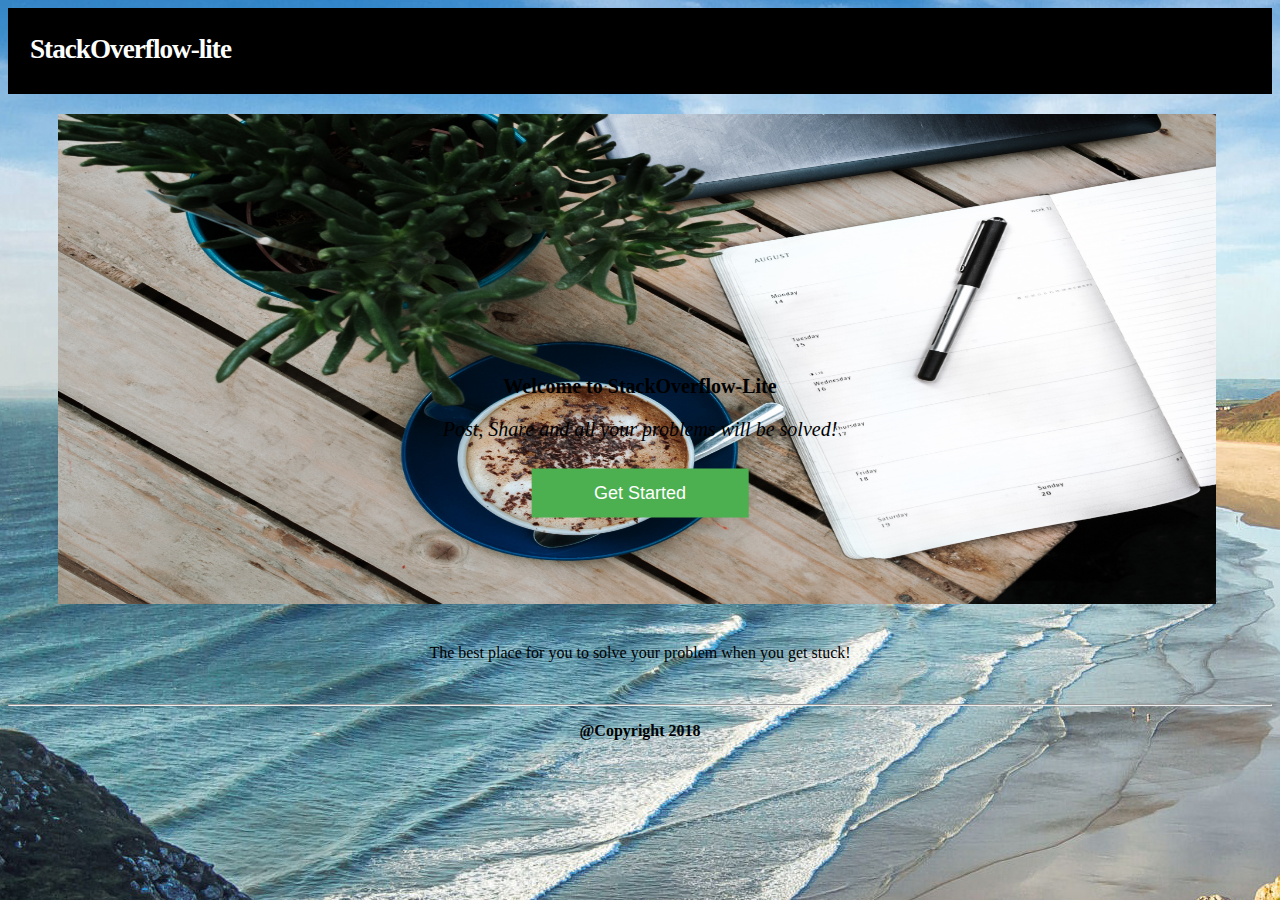
<file: index.html>
<!DOCTYPE html>
<html>
<head>
	<title>Home |StackOverflow-lite</title>
	<meta name="Viewport" content="width=device-width, initial-scale=1" charset="utf-8">
	<link rel="stylesheet" type="text/css" href="css/styles.css">
</head>
<body>

	<!-- Navbar -->
	<div class="navbar">
		<a href="index.html" id="logo">StackOverflow-lite</a>
		<div class="navbar-right">
			
		</div>
	</div>
	<!-- End Navabar -->

	<!-- Container -->
	<div class="container">
		<img src="img/book.jpg" style="width: 97%" height="490">
		<div class="centered">
			<p align="center"><b>Welcome to StackOverflow-Lite</b></p>
			<p align="center"><i>Post,  Share and all your problems will be solved!</i></p>
			<p align="center"><a href="register.html"><button>Get Started</button></a></p>			
		</div>		
	</div>
	<p align="center"></i>The best place for you to solve your problem when you get stuck!</i></p>
	<br>
	<hr>
	<!-- End Container -->
	

	<!-- Footer -->
	<div class="footer">
		<p>@Copyright 2018</p>
	</div>
	<!-- End Footer -->

</body>
</html>
</file>
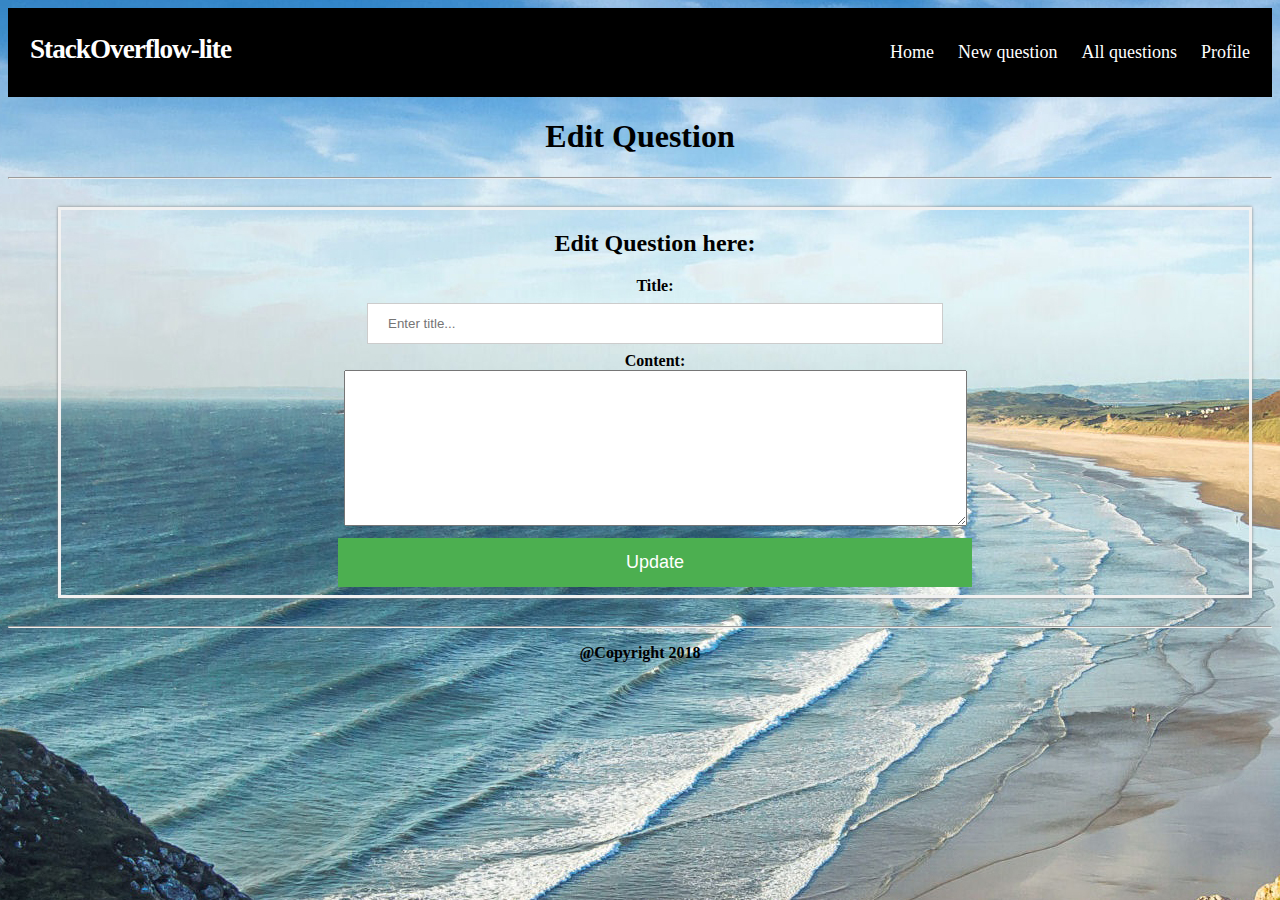
<file: editqn.html>
<!DOCTYPE html>
<html>
<head>
	<title>Edit Question |StackOverflow-lite</title>
	<meta name="Viewport" content="width=device-width, initial-scale=1" charset="utf-8">
	<link rel="stylesheet" type="text/css" href="css/styles.css">
</head>
<body>

	<!-- Navbar -->
	<div class="navbar">
		<a href="index.html" id="logo">StackOverflow-lite</a>
		<div class="navbar-right">
			<a href="index.html">Home</a>
			<a href="newquestion.html">New question</a>
			<a href="questions.html">All questions</a>
			<a href="profile.html">Profile</a>
		</div>
	</div>
	<!-- End Navabar -->
	<h1>Edit Question</h1>
	<hr>

	<!-- Container -->
	<div class="container">
		<form class="form">			
			<h2>Edit Question here:</h2>
			<label><b>Title:</b></label><br>
			<input type="text" name="text" placeholder="Enter title..."><br>
			<label><b>Content:</b></label><br>
			<textarea cols="75" rows="10"></textarea><br>
			<button type="button">Update</button>			
			
		</form>
	</div>
	
	<hr>
	<!-- End Container -->
	

	<!-- Footer -->
	<div class="footer">
		<p>@Copyright 2018</p>
	</div>
	<!-- End Footer -->

</body>
</html>
</file>
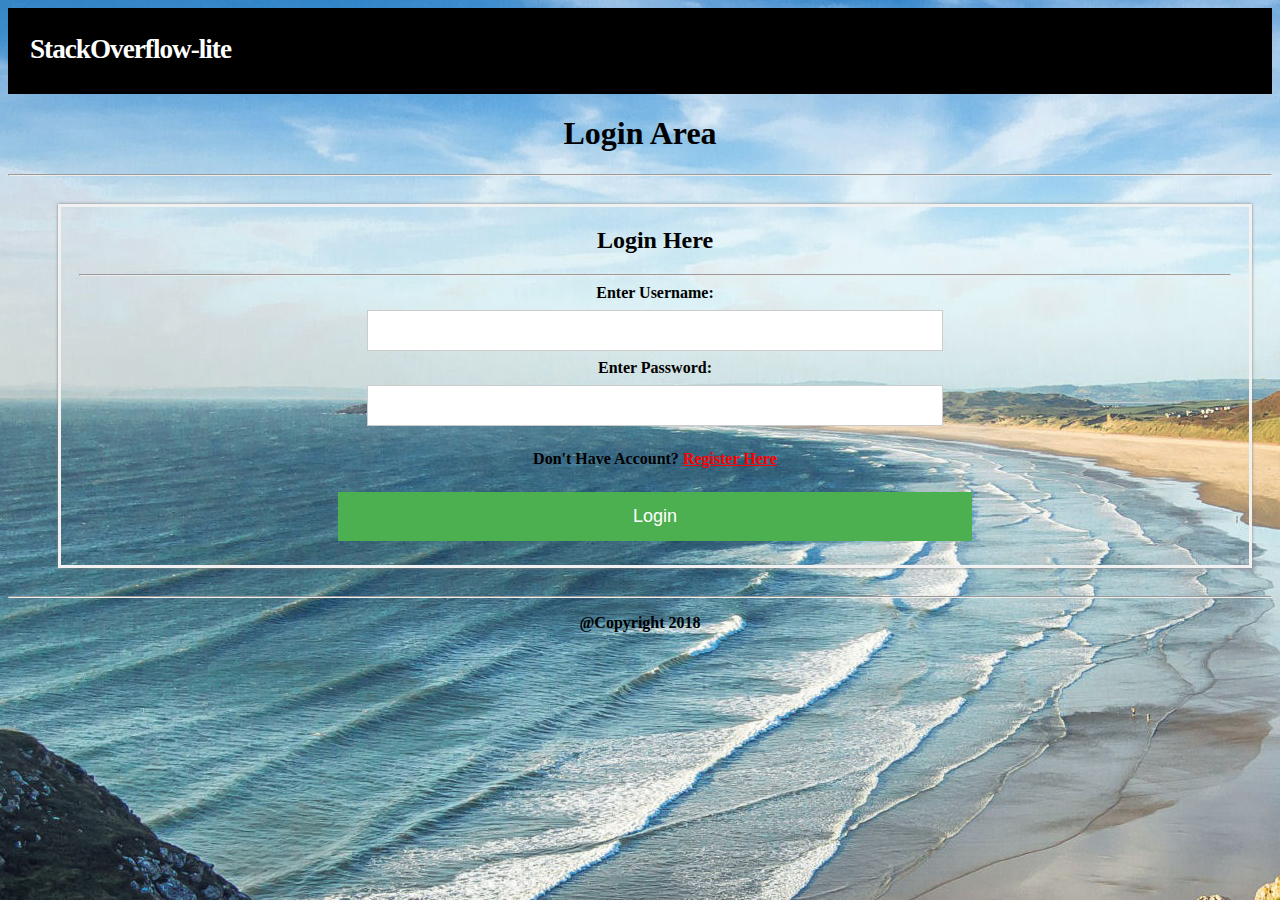
<file: login.html>
<!DOCTYPE html>
<html>
<head>
	<title>Login |StackOverflow-lite</title>
	<meta name="Viewport" content="width=device-width, initial-scale=1" charset="utf-8">
	<link rel="stylesheet" type="text/css" href="css/styles.css">
</head>
<body>

	<!-- Navbar -->
	<div class="navbar">
		<a href="index.html" id="logo">StackOverflow-lite</a>
		<div class="navbar-right">
			
		</div>
	</div>
	<!-- End Navabar -->
	<h1>Login Area</h1>
	<hr>

	<!-- Container -->
	<div class="container">
		<form class="form" action="questions.html">
			<h2>Login Here</h2><hr>
			
			<label><b>Enter Username:</b></label><br>
			<input type="text" name="username"><br>			
			<label><b>Enter Password:</b></label><br>
			<input type="password" name="password"><br>
			<p><b>Don't Have Account? <a href="register.html">Register Here</a></b></p>
			<p align="center"><a href="questions.html"><button>Login</button></a></p>	
		</form>		
	</div>
	
	<hr>
	<!-- End Container -->
	

	<!-- Footer -->
	<div class="footer">
		<p>@Copyright 2018</p>
	</div>
	<!-- End Footer -->

</body>
</html>
</file>
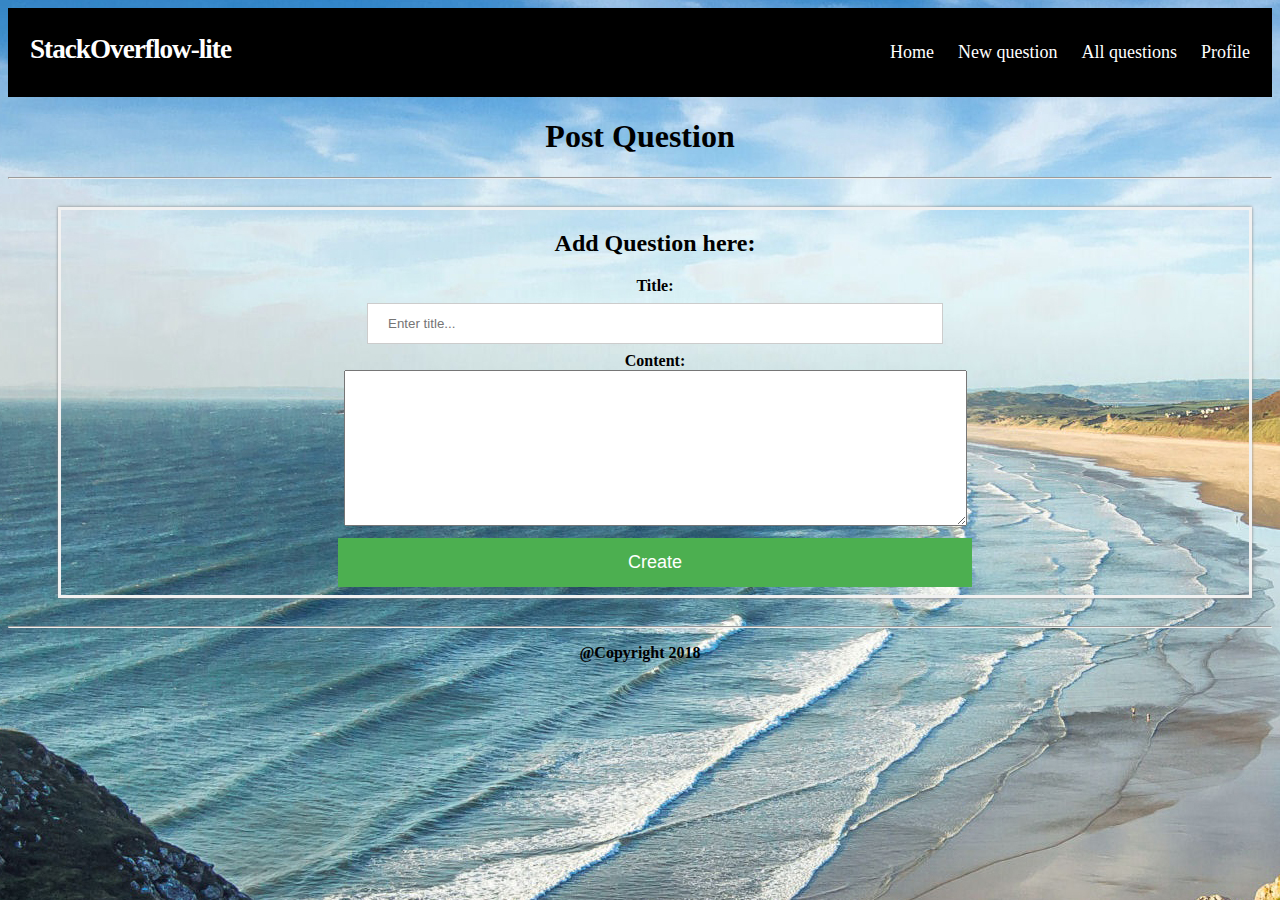
<file: newquestion.html>
<!DOCTYPE html>
<html>
<head>
	<title>Add Question |StackOverflow-lite</title>
	<meta name="Viewport" content="width=device-width, initial-scale=1" charset="utf-8">
	<link rel="stylesheet" type="text/css" href="css/styles.css">
</head>
<body>

	<!-- Navbar -->
	<div class="navbar">
		<a href="index.html" id="logo">StackOverflow-lite</a>
		<div class="navbar-right">
			<a href="index.html">Home</a>
			<a href="newquestion.html">New question</a>
			<a href="questions.html">All questions</a>
			<a href="profile.html">Profile</a>
		</div>
	</div>
	<!-- End Navabar -->
	<h1>Post Question</h1>
	<hr>

	<!-- Container -->
	<div class="container">
		<form class="form">			
			<h2>Add Question here:</h2>
			<label><b>Title:</b></label><br>
			<input type="text" name="text" placeholder="Enter title..."><br>
			<label><b>Content:</b></label><br>
			<textarea cols="75" rows="10"></textarea><br>
			<button type="button">Create</button>			
			
		</form>
	</div>
	
	<hr>
	<!-- End Container -->

	<!-- Footer -->
	<div class="footer">
		<p>@Copyright 2018</p>
	</div>
	<!-- End Footer -->

</body>
</html>
</file>
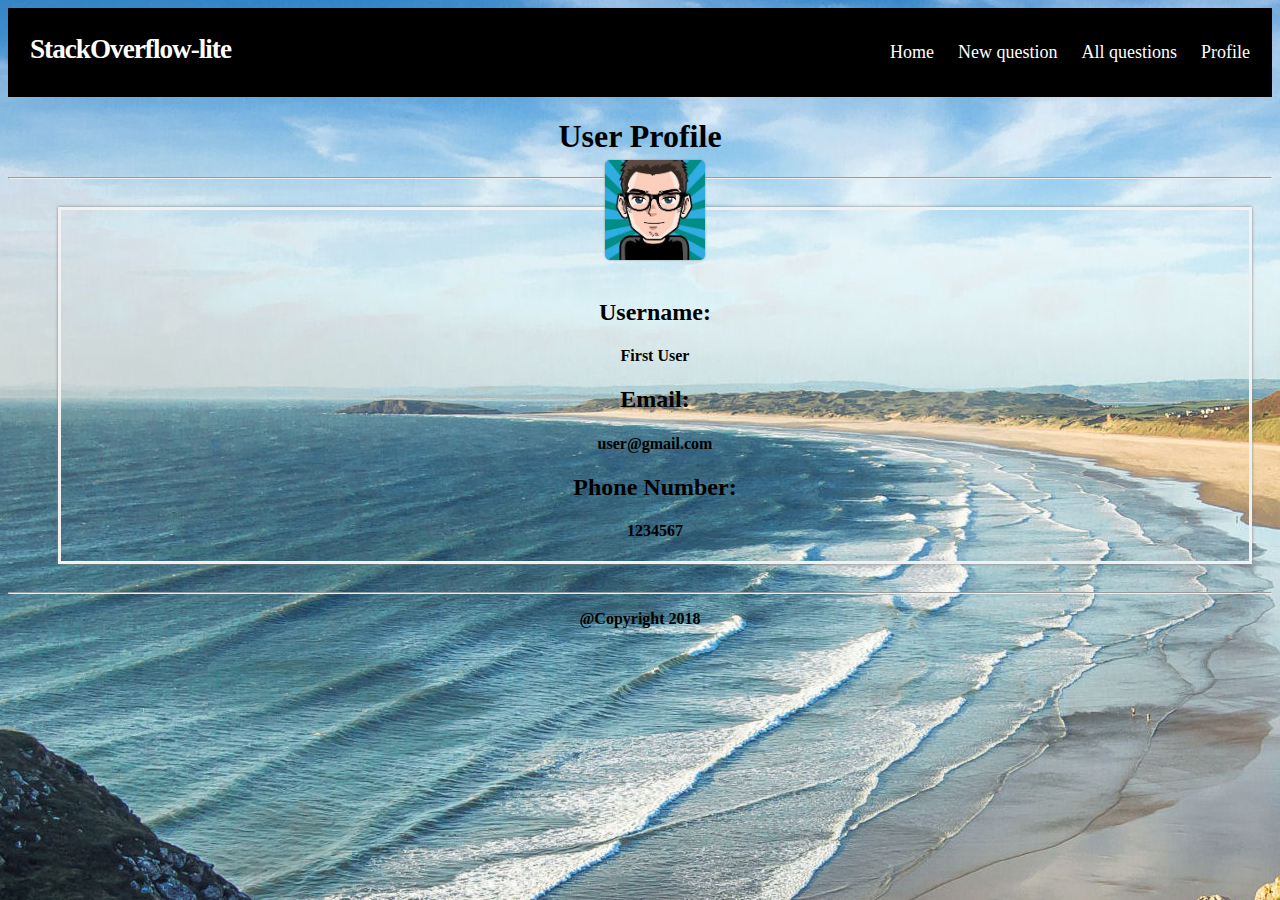
<file: profile.html>
<!DOCTYPE html>
<html>
<head>
	<title>Profile |StackOverflow-lite</title>
	<meta name="Viewport" content="width=device-width, initial-scale=1" charset="utf-8">
	<link rel="stylesheet" type="text/css" href="css/styles.css">
</head>
<body>

	<!-- Navbar -->
	<div class="navbar">
		<a href="index.html" id="logo">StackOverflow-lite</a>
		<div class="navbar-right">
			<a href="index.html">Home</a>
			<a href="newquestion.html">New question</a>
			<a href="questions.html">All questions</a>
			<a href="profile.html">Profile</a>
		</div>
	</div>
	<!-- End Navabar -->
	<h1>User Profile</h1>
	<hr>

	<!-- Container -->
	<div class="container">
		<form class="form">
			<div class="user-img">
				<img src="img/face.jpeg">
			</div>
			<h2>Username:</h2>
			<h4>First User</h4>
			<h2>Email:</h2>
			<h4>user@gmail.com</h4>
			<h2>Phone Number:</h2>
			<h4>1234567</h4>			
		</form>
	</div>
	
	<hr>
	<!-- End Container -->	

	<!-- Footer -->
	<div class="footer">
		<p>@Copyright 2018</p>
	</div>
	<!-- End Footer -->

</body>
</html>
</file>
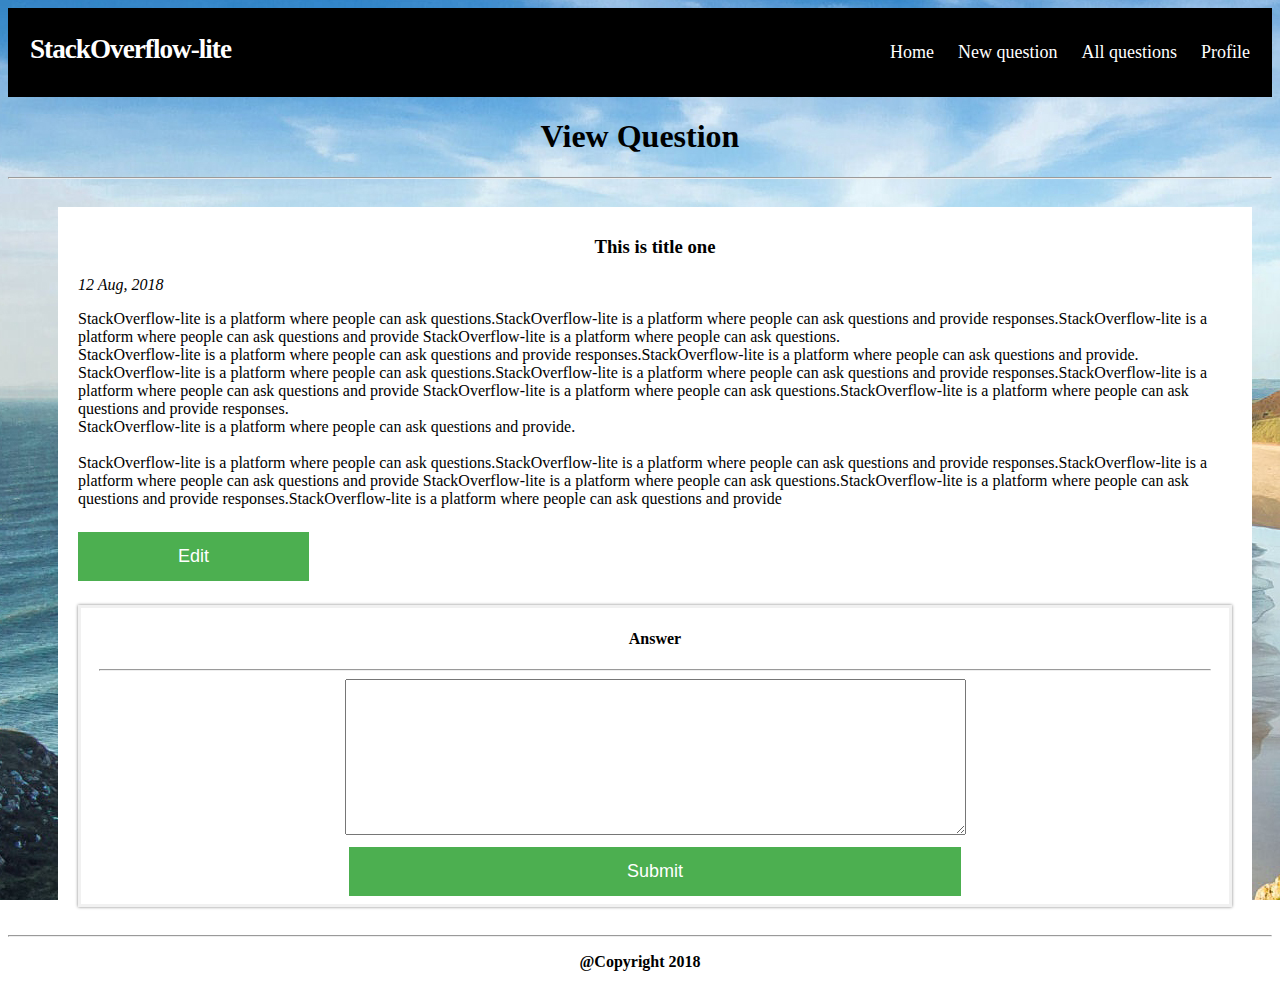
<file: question.html>
<!DOCTYPE html>
<html>
<head>
	<title>Question |StackOverflow-lite</title>
	<meta name="Viewport" content="width=device-width, initial-scale=1" charset="utf-8">
	<link rel="stylesheet" type="text/css" href="css/styles.css">
</head>
<body>

	<!-- Navbar -->
	<div class="navbar">
		<a href="index.html" id="logo">StackOverflow-lite</a>
		<div class="navbar-right">
			<a href="index.html">Home</a>
			<a href="newquestion.html">New question</a>
			<a href="questions.html">All questions</a>
			<a href="profile.html">Profile</a>
		</div>
	</div>
	<!-- End Navabar -->
	<h1>View Question</h1>
	<hr>

	<!-- Container -->
	<div class="container">
		<div class="content2">
			<h3 align="center">This is title one</h3>
			<i>12 Aug, 2018</i>
			<p>StackOverflow-lite​ is a platform where people can ask questions.StackOverflow-lite​ is a platform where people can ask questions and provide responses.StackOverflow-lite​ is a platform where people can ask questions and provide StackOverflow-lite​ is a platform where people can ask questions.<br>StackOverflow-lite​ is a platform where people can ask questions and provide responses.StackOverflow-lite​ is a platform where people can ask questions and provide.<br> StackOverflow-lite​ is a platform where people can ask questions.StackOverflow-lite​ is a platform where people can ask questions and provide responses.StackOverflow-lite​ is a platform where people can ask questions and provide StackOverflow-lite​ is a platform where people can ask questions.StackOverflow-lite​ is a platform where people can ask questions and provide responses.<br>StackOverflow-lite​ is a platform where people can ask questions and provide.<br><br>
			StackOverflow-lite​ is a platform where people can ask questions.StackOverflow-lite​ is a platform where people can ask questions and provide responses.StackOverflow-lite​ is a platform where people can ask questions and provide StackOverflow-lite​ is a platform where people can ask questions.StackOverflow-lite​ is a platform where people can ask questions and provide responses.StackOverflow-lite​ is a platform where people can ask questions and provide </a></p>
			<p><a href="editqn.html"><button class="btn">Edit</button></a></p>
			<form class="form">
				<h4>Answer</h4>
			<hr>
			   <textarea cols="75" rows="10"></textarea><br>
			   <button>Submit</button>				
			</form>
			
		</div>
	</div>
	
	<hr>
	<!-- End Container -->
	

	<!-- Footer -->
	<div class="footer">
		<p>@Copyright 2018</p>
	</div>
	<!-- End Footer -->

</body>
</html>
</file>
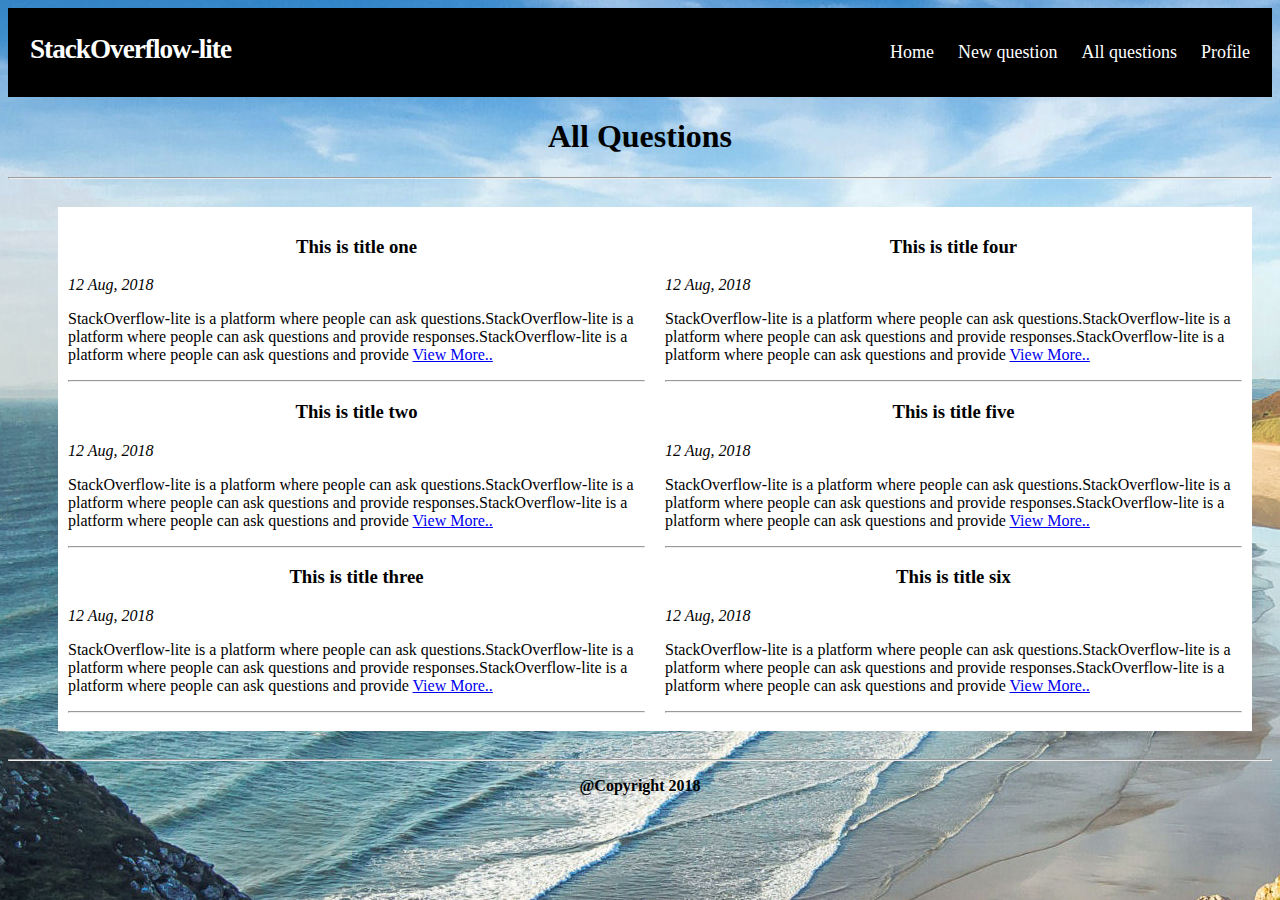
<file: questions.html>
<!DOCTYPE html>
<html>
<head>
	<title>Questions |StackOverflow-lite</title>
	<meta name="Viewport" content="width=device-width, initial-scale=1" charset="utf-8">
	<link rel="stylesheet" type="text/css" href="css/styles.css">
</head>
<body>

	<!-- Navbar -->
	<div class="navbar">
		<a href="index.html" id="logo">StackOverflow-lite</a>
		<div class="navbar-right">
			<a href="index.html">Home</a>
			<a href="newquestion.html">New question</a>
			<a href="questions.html">All questions</a>
			<a href="profile.html">Profile</a>
		</div>
	</div>
	<!-- End Navabar -->
	<h1>All Questions</h1>
	<hr>

	<!-- Container -->
	<div class="container">
		<div class="row">
			<div class="column">
				<h3 align="center">This is title one</h3>
				<i>12 Aug, 2018</i>
				<p>StackOverflow-lite​ is a platform where people can ask questions.StackOverflow-lite​ is a platform where people can ask questions and provide responses.StackOverflow-lite​ is a platform where people can ask questions and provide <a href="question.html">View More..</a></p><hr>

				<h3 align="center">This is title two</h3>
				<i>12 Aug, 2018</i>
				<p>StackOverflow-lite​ is a platform where people can ask questions.StackOverflow-lite​ is a platform where people can ask questions and provide responses.StackOverflow-lite​ is a platform where people can ask questions and provide <a href="question.html">View More..</a></p><hr>

				<h3 align="center">This is title three</h3>
				<i>12 Aug, 2018</i>
				<p>StackOverflow-lite​ is a platform where people can ask questions.StackOverflow-lite​ is a platform where people can ask questions and provide responses.StackOverflow-lite​ is a platform where people can ask questions and provide <a href="question.html">View More..</a></p><hr>
			</div>

			<div class="column">
				<h3 align="center">This is title four</h3>
				<i>12 Aug, 2018</i>
				<p>StackOverflow-lite​ is a platform where people can ask questions.StackOverflow-lite​ is a platform where people can ask questions and provide responses.StackOverflow-lite​ is a platform where people can ask questions and provide <a href="question.html">View More..</a></p><hr>

				<h3 align="center">This is title five</h3>
				<i>12 Aug, 2018</i>
				<p>StackOverflow-lite​ is a platform where people can ask questions.StackOverflow-lite​ is a platform where people can ask questions and provide responses.StackOverflow-lite​ is a platform where people can ask questions and provide <a href="question.html">View More..</a></p><hr>

				<h3 align="center">This is title six</h3>
				<i>12 Aug, 2018</i>
				<p>StackOverflow-lite​ is a platform where people can ask questions.StackOverflow-lite​ is a platform where people can ask questions and provide responses.StackOverflow-lite​ is a platform where people can ask questions and provide <a href="question.html">View More..</a></p><hr>
			</div>
			
		</div>
	</div>
	
	<hr>
	<!-- End Container -->	

	<!-- Footer -->
	<div class="footer">
		<p>@Copyright 2018</p>
	</div>
	<!-- End Footer -->

</body>
</html>
</file>
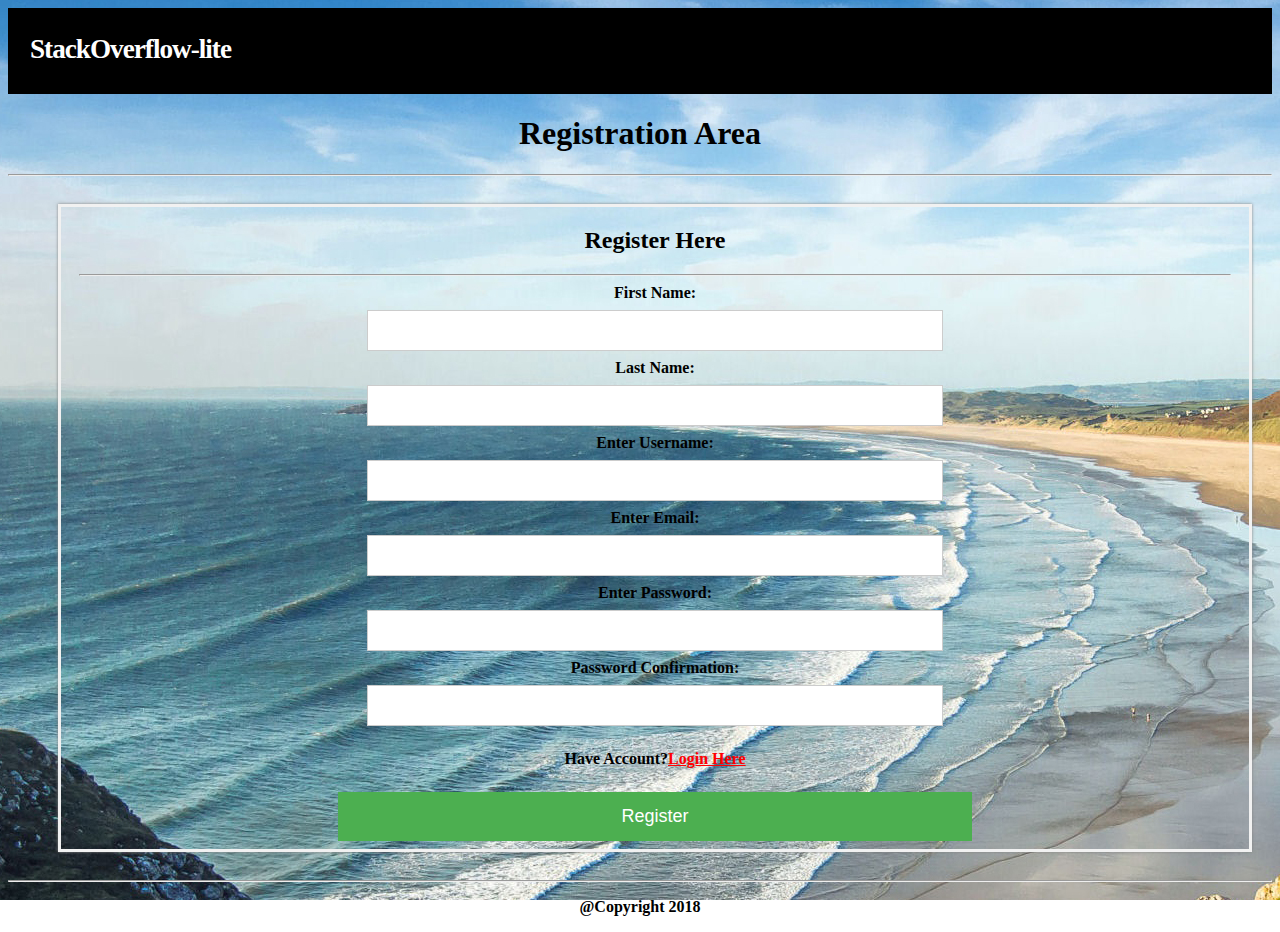
<file: register.html>
<!DOCTYPE html>
<html>
<head>
	<title>Register |StackOverflow-lite</title>
	<meta name="Viewport" content="width=device-width, initial-scale=1" charset="utf-8">
	<link rel="stylesheet" type="text/css" href="css/styles.css">
</head>
<body>

	<!-- Navbar -->
	<div class="navbar">
		<a href="index.html" id="logo">StackOverflow-lite</a>
		<div class="navbar-right">
			
		</div>
	</div>
	<!-- End Navabar -->
	<h1>Registration Area</h1>
	<hr>

	<!-- Container -->
	<div class="container">
		<form class="form">
			<h2>Register Here</h2><hr>
			<label><b>First Name:</b></label><br>
			<input type="text" name="fname"><br>
			<label><b>Last Name:</b></label><br>
			<input type="text" name="lname"><br>
			<label><b>Enter Username:</b></label><br>
			<input type="text" name="username"><br>
			<label><b>Enter Email:</b></label><br>
			<input type="text" name="email"><br>
			<label><b>Enter Password:</b></label><br>
			<input type="text" name="name"><br>
			<label><b>Password Confirmation:</b></label><br>
			<input type="text" name="name">
			<p><b>Have Account?<a href="login.html">Login Here</a></b></p>
			<a href="login.html"><button>Register</button></a>
		</form>		
	</div>
	
	<hr>
	<!-- End Container -->
	

	<!-- Footer -->
	<div class="footer">
		<p>@Copyright 2018</p>
	</div>
	<!-- End Footer -->

</body>
</html>
</file>
<file: css/styles.css>
body{
	background-image: url("../img/bg1.jpg");
	background-repeat: no-repeat;
}

body h1, a{
	text-align: center;
}

.navbar{
	overflow: hidden;
	background-color: black;
	padding: 20px 10px;
}

.navbar a{
	float: left;
	color: white;
	text-align: center;
	padding: 12px;
	text-decoration: none;
	font-size: 18px;
	line-height: 25px;
	border-radius: 4px;
}

.navbar a:hover{
	background-color: #ddd;
	color: black;
}

.navbar a.active{
	background-color: dodgerblue;
	color: white;
}


.navbar-right{
	float: right;
}

*{
	box-sizing: border-box;
}

.column{
	background-color: white;
	float: left;
	width: 50%;
	padding: 10px;
}

.row:after {
	content: "";
	display: table;
	clear: both;
}

.centered{
	font-size: 20px;
	position: absolute;
	top: 50%;
	left: 50%;
	transform: translate(-50%, -50%);
}

.content{
	padding: 0px 20px 0px 20px;
}

.content2{
	background-color: white;
	padding: 10px 20px 0px 20px;
}

#logo{
	float: left;
	margin-right: 10px;
	font-size: 1.7em;
	color: #fff;
	letter-spacing: -1px;
	padding-top: 9px;
	font-weight: bold;
}

#logo:hover{
	color: #fff;
	text-decoration: none;
}

.form{
	border: 3px solid #f1f1f1;
	text-align: center;
	opacity: 0 18px;
	padding: 0 18px;
	box-shadow: 0px 0px 3px #848484;
}

.form a{
	color: red;
}

input[type=text],
input[type=password]{
	width: 50%;
	padding: 12px 20px;
	margin: 8px 0;
	display: inline-block;
	border: 1px solid #ccc;
	box-sizing: border-box;
}

button{
	background-color: #4CAF50;
	color: white;
	font-size: 18px;
	padding: 14px 20px;
	margin: 8px 0;
	border: none;
	cursor: pointer;
	width: 55%;
}

button:hover{
	opacity: 0.8;
}

.btn{
	background-color: #4CAF50;
	color: white;
	font-size: 18px;
	padding: 14px 5px;
	margin: 8px 0;
	border: none;
	cursor: pointer;
	width: 20%;
}

.container{
	padding: 20px;
	padding-left: 50px;
}

.user-img{
	margin-top: -50px;
	margin-bottom: 35px;
}

.user-img img{
	width: 100px;
	height: 100px;
	border-radius: 5px;
	box-shadow: 0px 0px 2px #848484;
}

textarea{
	max-width: 100%;
}

.footer{
	font-weight: bold;
	text-align: center;
	margin-top: 5px;
}
</file>
